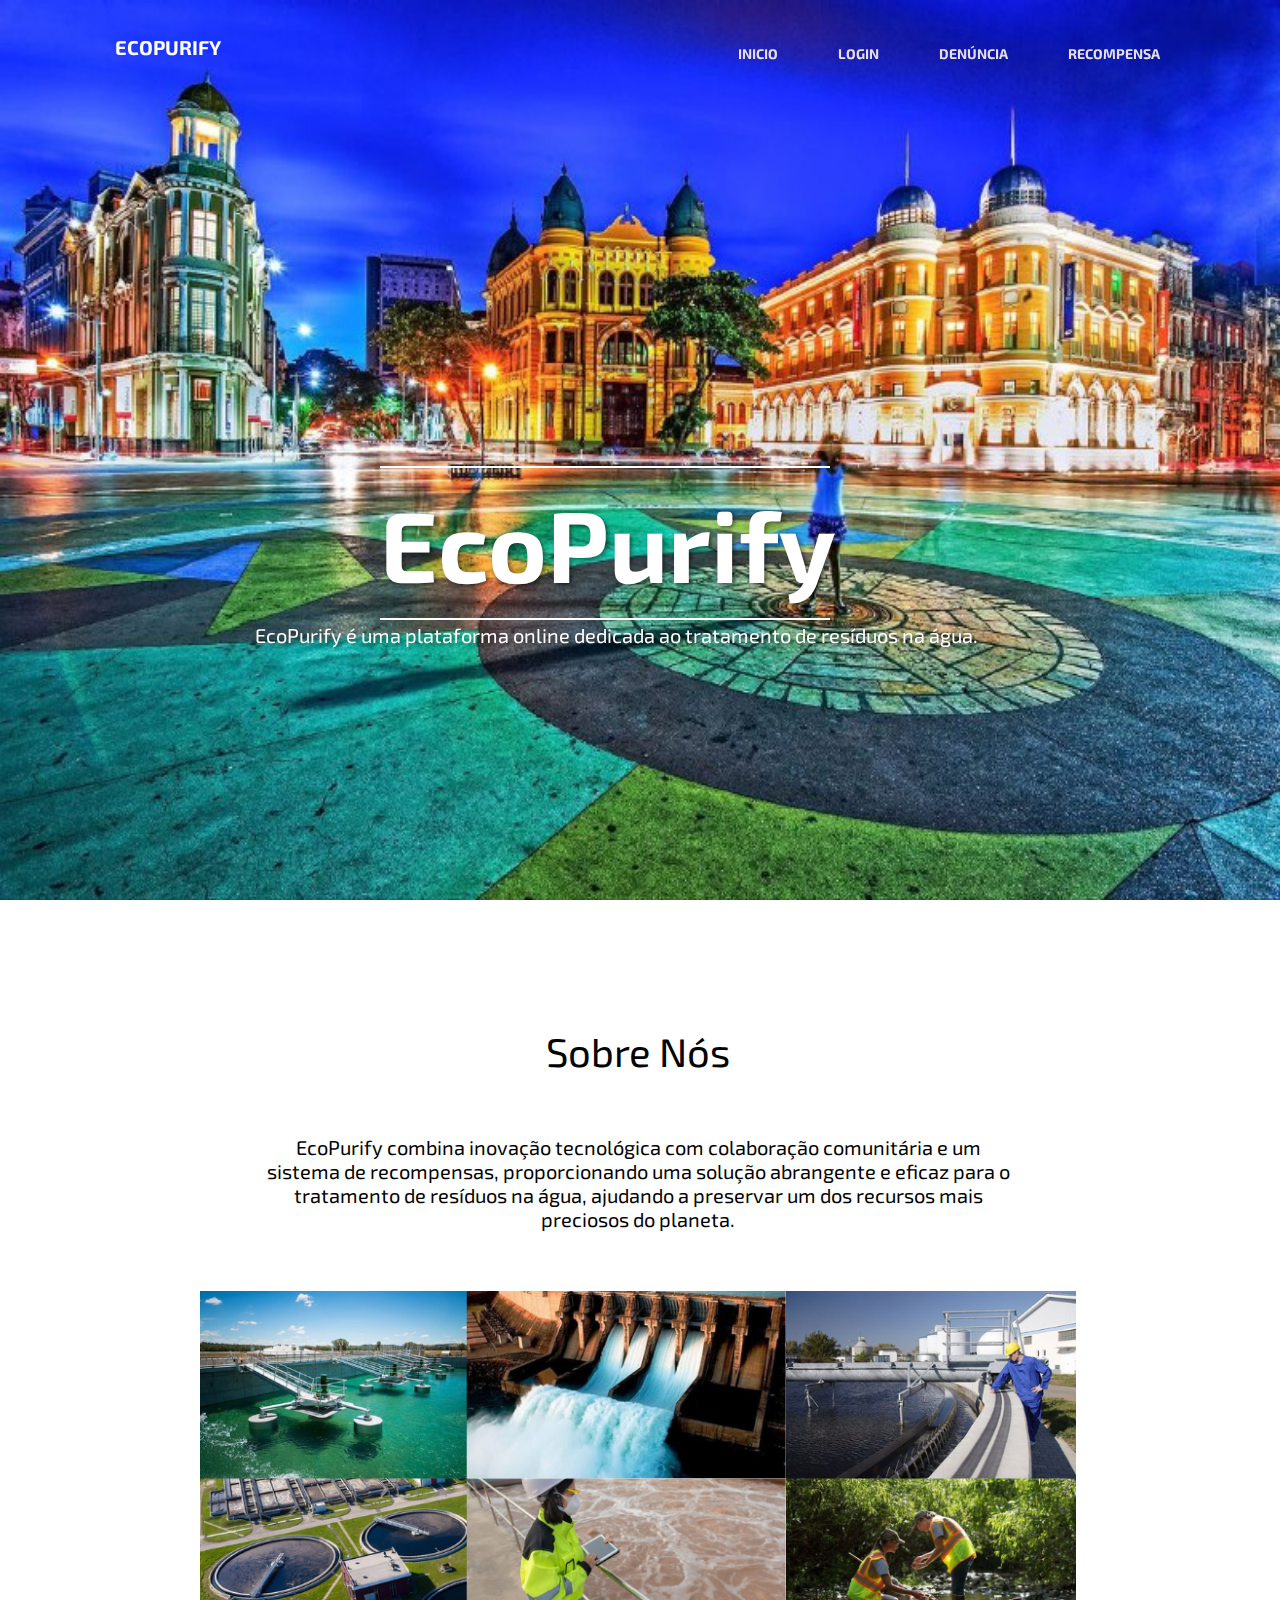
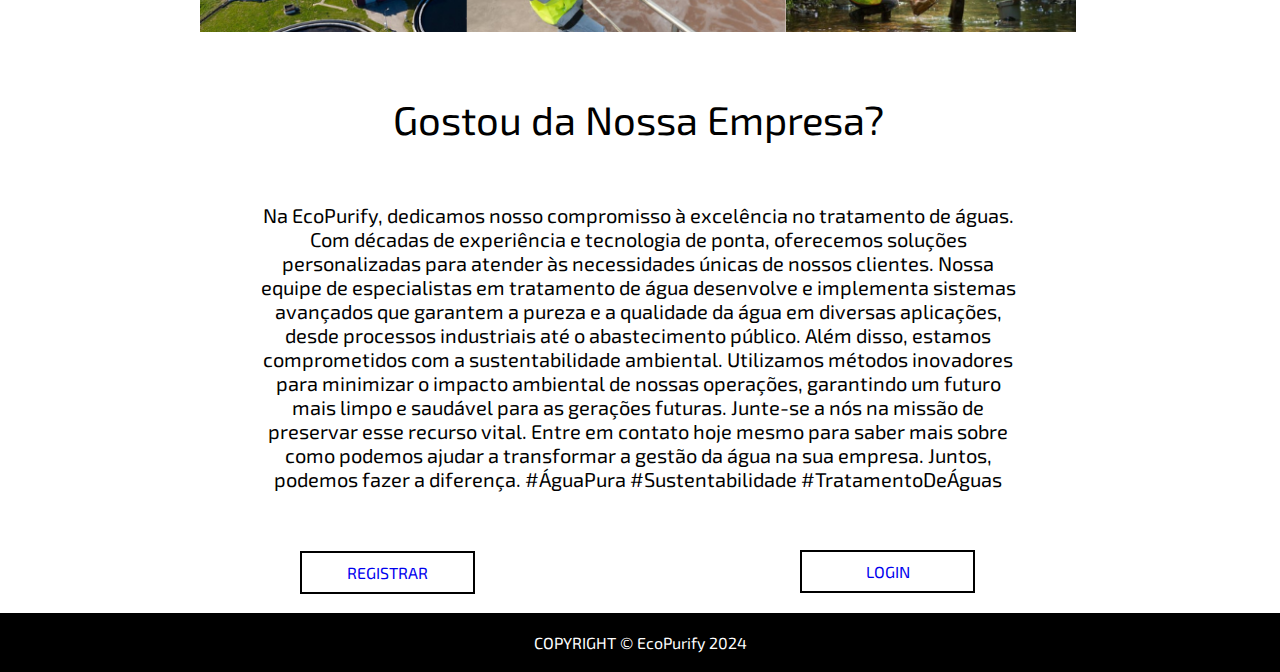
<file: index.html>
<!DOCTYPE html>
<html lang="en">

<head>
    <meta charset="UTF-8">
    <meta name="viewport" content="width=device-width, initial-scale=1.0">
    <link rel="preconnect" href="https://fonts.googleapis.com">
    <link rel="preconnect" href="https://fonts.gstatic.com" crossorigin>
    <link
        href="https://fonts.googleapis.com/css2?family=Exo+2:ital,wght@0,100..900;1,100..900&family=REM:ital,wght@0,100..900;1,100..900&display=swap"
        rel="stylesheet">
    <link rel="stylesheet" href="CSS/estilo.css">
    <script src="JS/codigo.js"></script>
    <title>EcoPurify</title>

</head>

<body>
    <nav class="navbar">
        <div class="transicao">
            <h1>EcoPurify</h1>
            <ul>
                <li><a href="index.html">Inicio</a></li>
                <li><a href="login.html">Login</a></li>
                <li><a href="denuncia.html">Denúncia</a></li>
                <li><a href="">Recompensa</a></li>

            </ul>
        </div>
    </nav>
    <section id="fundo" class="fundo">
        <img src="IMG/photo1717457482.jpeg" alt="">
        <div class="texto">
            <h1>EcoPurify</h1>
            <p>EcoPurify é uma plataforma online dedicada ao tratamento de resíduos na água.</p>

        </div>
    </section>

    <main class="principal">
        <article class="sobre">
            <h2>Sobre Nós</h2>

            <p>
                EcoPurify combina inovação tecnológica com colaboração comunitária e um sistema de recompensas,
                proporcionando uma solução abrangente e eficaz para o tratamento de resíduos na água, ajudando a
                preservar um dos recursos mais preciosos do planeta.
            </p>

            <img src="IMG/propaganda.png" alt="">

            <h2>Gostou da Nossa Empresa?</h2>

            <p>
                Na EcoPurify, dedicamos nosso compromisso à excelência no tratamento de águas. Com décadas de
                experiência e tecnologia de ponta, oferecemos soluções personalizadas para atender às necessidades
                únicas de nossos clientes.

                Nossa equipe de especialistas em tratamento de água desenvolve e implementa sistemas avançados que
                garantem a pureza e a qualidade da água em diversas aplicações, desde processos industriais até o
                abastecimento público.

                Além disso, estamos comprometidos com a sustentabilidade ambiental. Utilizamos métodos inovadores para
                minimizar o impacto ambiental de nossas operações, garantindo um futuro mais limpo e saudável para as
                gerações futuras.

                Junte-se a nós na missão de preservar esse recurso vital. Entre em contato hoje mesmo para saber mais
                sobre como podemos ajudar a transformar a gestão da água na sua empresa. Juntos, podemos fazer a
                diferença.



                #ÁguaPura #Sustentabilidade #TratamentoDeÁguas
            </p>

            <div class="btn-registro"><a href="login.html">REGISTRAR</a></div>
            <div class="btn-login"><a href="login.html">LOGIN</a></div>
        </article>
        <footer class="rodape">
            <p>COPYRIGHT © EcoPurify 2024</p>
        </footer>
</body>

</html>
</file>
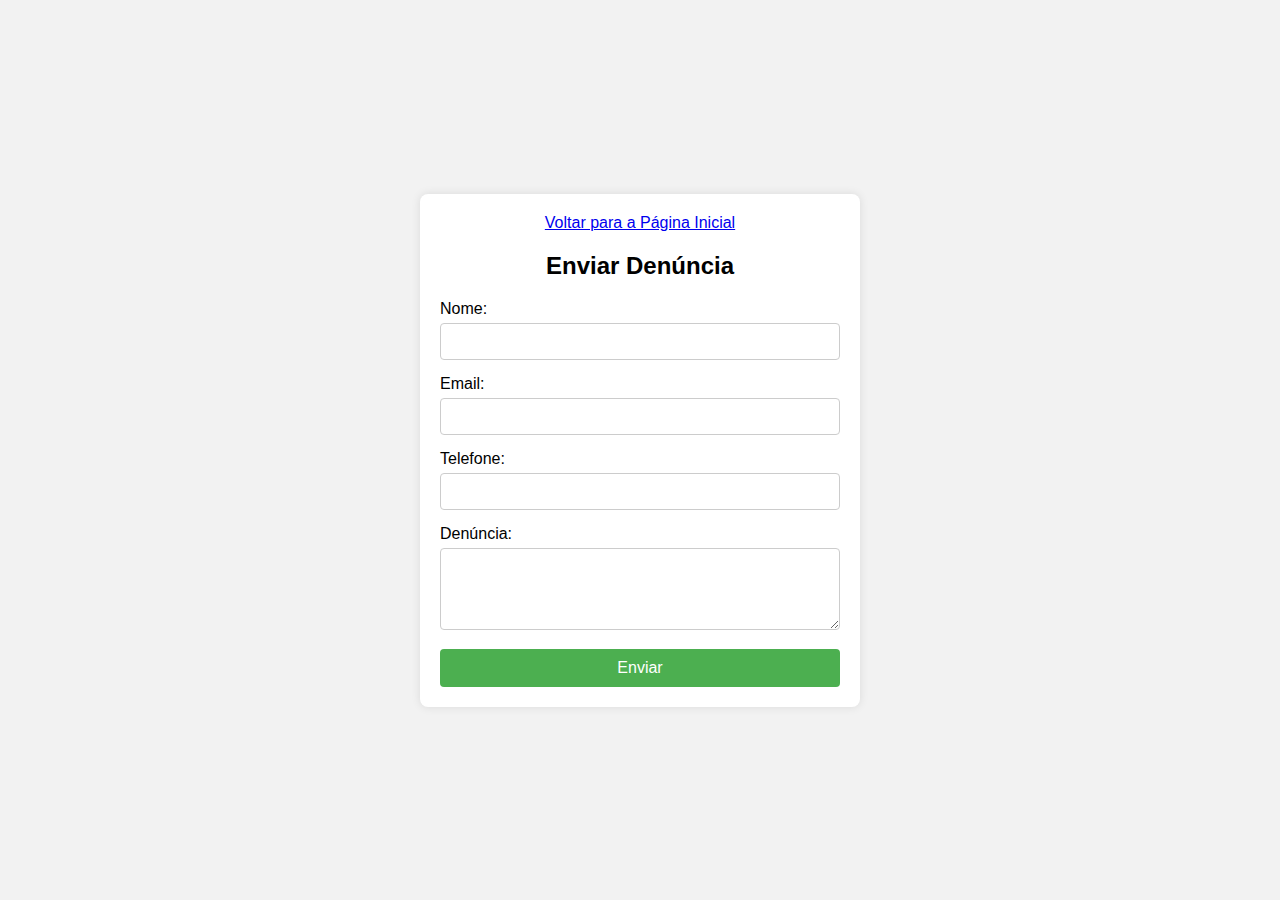
<file: denuncia.html>
<!DOCTYPE html>
<html lang="pt-BR">
<head>
    <meta charset="UTF-8">
    <meta name="viewport" content="width=device-width, initial-scale=1.0">
    <title>Denúncia</title>
    <link rel="stylesheet" href="CSS/denuncia.css">
</head>
<body>
    <div class="denuncia-container">
        <nav>
            <a href="index.html">Voltar para a Página Inicial</a>
        </nav>
        <h2>Enviar Denúncia</h2>
        <form action="/denuncia" method="POST">
            <div class="input-group">
                <label for="nome">Nome:</label>
                <input type="text" id="nome" name="nome" required>
            </div>
            <div class="input-group">
                <label for="email">Email:</label>
                <input type="email" id="email" name="email" required>
            </div>
            <div class="input-group">
                <label for="telefone">Telefone:</label>
                <input type="tel" id="telefone" name="telefone">
            </div>
            <div class="input-group">
                <label for="denuncia">Denúncia:</label>
                <textarea id="denuncia" name="denuncia" rows="4" required></textarea>
            </div>
            <button type="submit">Enviar</button>
        </form>
    </div>
</body>
</html>
</file>
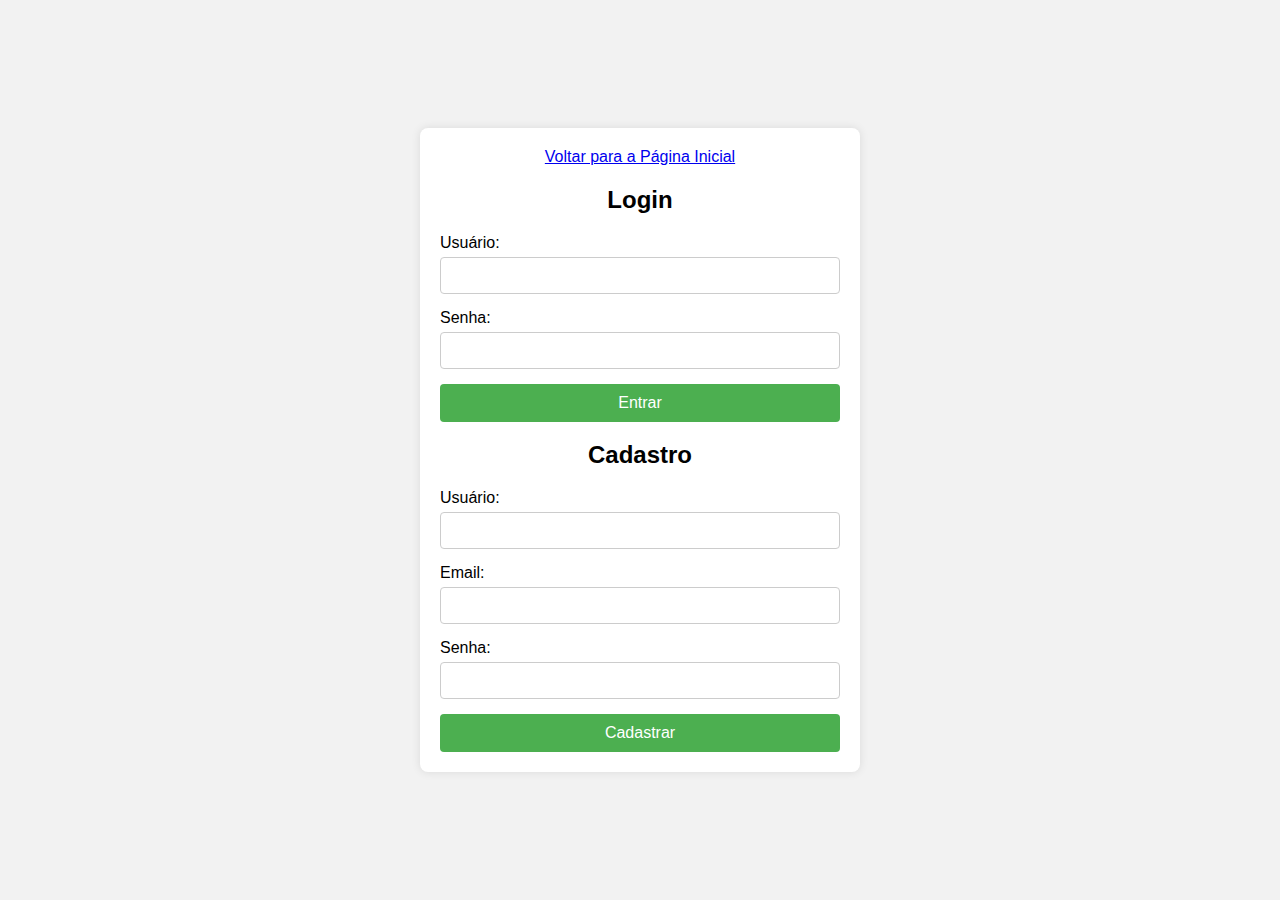
<file: login.html>
<!DOCTYPE html>
<html lang="pt-BR">
<head>
    <meta charset="UTF-8">
    <meta name="viewport" content="width=device-width, initial-scale=1.0">
    <title>Login e Cadastro</title>
    <link rel="stylesheet" href="CSS/login.css">
</head>
<body>
    <div class="container">
        <nav>
            <a href="index.html">Voltar para a Página Inicial</a>
        </nav>
        <div class="form-container">
            <div class="login-form">
                <h2>Login</h2>
                <form action="/login" method="POST">
                    <div class="input-group">
                        <label for="login-username">Usuário:</label>
                        <input type="text" id="login-username" name="username" required>
                    </div>
                    <div class="input-group">
                        <label for="login-password">Senha:</label>
                        <input type="password" id="login-password" name="password" required>
                    </div>
                    <button type="submit">Entrar</button>
                </form>
            </div>
            <div class="register-form">
                <h2>Cadastro</h2>
                <form action="/register" method="POST">
                    <div class="input-group">
                        <label for="register-username">Usuário:</label>
                        <input type="text" id="register-username" name="username" required>
                    </div>
                    <div class="input-group">
                        <label for="register-email">Email:</label>
                        <input type="email" id="register-email" name="email" required>
                    </div>
                    <div class="input-group">
                        <label for="register-password">Senha:</label>
                        <input type="password" id="register-password" name="password" required>
                    </div>
                    <button type="submit">Cadastrar</button>
                </form>
            </div>
        </div>
    </div>
</body>
</html>
</file>
<file: CSS/estilo.css>
/* COMPORTAMENTO INICIAL */
* {
    margin: 0;
    padding: 0;
    font-size: 100%;
    font-family: "Exo 2", sans-serif;
    font-weight: normal;
    box-sizing: border-box;
    border: none;
    outline: none;
}

img {
    max-width: 100%;
}

ul {
    list-style: none;
}

a {
    text-decoration: none;
}


/* BARRA DE NAVEGAÇÃO */


.navbar {
    position: fixed;
    top: 0;
    left: 0;
    width: 100%;
    height: 80px;
    padding: 10px 90px;
    box-sizing: border-box;
    background-color: rgba(10, 10, 10, 0.0);

}



.navbar h1 {
    font-weight: bold;
    text-transform: uppercase;
    font-size: 20px;
    height: 0px;
    padding: 25px 25px;
    color: #fff;

}

.navbar.scrolled {
    background-color: #000000;
    transition: background 1s;
}

.navbar ul {
    list-style: none;
    float: right;
    margin-top: -45.7px;
    padding: 0;
    display: flex;

}

.navbar ul li a {
    line-height: 80px;
    color: #e6e0e0;
    padding: 12px 30px;
    text-decoration: none;
    font-size: 14px;
    font-weight: bold;
    text-transform: uppercase;
}

.navbar ul li a:hover {
    background: rgba(0, 0, 0, 0.7);
    border-radius: 6px;
}

.fundo img {
    width: 100%;
    height: 100vh;
    background-size: cover;
    background-position: center;
    background-repeat: no-repeat;
    size-adjust: fixed;

}

/*TEXTO FUNDO*/
.texto {

    position: sticky;
    top: 50%;
    left: 50%;
    transform: translate(-50%, -50%);
    text-align: center;
    color: #fff;
    text-shadow: 2px 2px 4px rgba(0, 0, 0, 0.5);
    width: 100%;
    max-width: 900px;
    line-height: 1.5;

}

.texto h1 {
    border-top: 2px solid #fff;
    border-bottom: 2px solid #fff;
    margin-top: -40%;
    margin-left: 450px;
    font-weight: bold;
    font-size: 100px;
    white-space: nowrap;
    position: relative;

}

.texto p {
    margin-left: 325px;
    font-size: 20px;
    text-align: justify;
    position: absolute;
    white-space: nowrap;

}

/*TEXTO PARTE BRANCA*/
.principal {
    margin-top: 500px;
    width: 100%;
    float: left;

}

.sobre {
    width: 70%;
    text-align: center;
    padding: 0 20px 20px 0;
    margin-left: 200px;
    margin-top: -230px;
}

.sobre h2 {
    margin: 60px;
    font-size: 40px;
}



.sobre p {
    text-align: text-justify;
    font-size: 20px;
    margin: 60px;
}

.sobre div {
    width: 20%;
}

/* BOTAO */
.btn-registro {
    padding: 10px 3px;
    color: #000000;
    border: 2px solid #000000;
    margin-left: 100px;
    cursor: pointer;
    user-select: none;

}

.btn-registro:hover {
    color: #fa0000;
    transition: color 1s;
}

.btn-login {
    padding: 10px 3px;
    color: #000000;
    border: 2px solid #000000;
    margin-left: 600px;
    margin-top: -43.5px;
    cursor: pointer;
    user-select: none;

}

.btn-login:hover {
    color: #fa0000;
    transition: color 1s;}

/*RODAPE*/
.rodape {
    width: 100%;
    float: left;
    background-color: #000000;
    padding: 20px 8px;
}

.rodape p {
    color: #ffffff;
    text-align: center;
}
</file>
<file: CSS/denuncia.css>
body {
    font-family: Arial, sans-serif;
    background-color: #f2f2f2;
    display: flex;
    justify-content: center;
    align-items: center;
    height: 100vh;
    margin: 0;
}

.denuncia-container {
    background-color: white;
    padding: 20px;
    border-radius: 8px;
    box-shadow: 0 0 10px rgba(0, 0, 0, 0.1);
    width: 400px;
    text-align: center;
}

h2 {
    margin-bottom: 20px;
}

.input-group {
    margin-bottom: 15px;
    text-align: left;
}

label {
    display: block;
    margin-bottom: 5px;
}

input[type="text"],
input[type="email"],
input[type="tel"],
textarea {
    width: 100%;
    padding: 10px;
    border: 1px solid #ccc;
    border-radius: 4px;
    box-sizing: border-box;
}

button {
    width: 100%;
    padding: 10px;
    background-color: #4CAF50;
    color: white;
    border: none;
    border-radius: 4px;
    cursor: pointer;
    font-size: 16px;
}

button:hover {
    background-color: #45a049;
}

body {
    font-family: Arial, sans-serif;
    background-color: #f2f2f2;
    display: flex;
    justify-content: center;
    align-items: center;
    height: 100vh;
    margin: 0;
}

.index-container {
    text-align: center;
}

.container, .denuncia-container {
    background-color: white;
    padding: 20px;
    border-radius: 8px;
    box-shadow: 0 0 10px rgba(0, 0, 0, 0.1);
    width: 400px;
    text-align: center;
}

nav {
    margin-bottom: 20px;
}

.button {
    display: inline-block;
    padding: 10px 20px;
    margin: 5px 0;
    background-color: #4CAF50;
    color: white;
    text-decoration: none;
    border-radius: 4px;
    text-align: center;
    font-size: 16px;
    cursor: pointer;
}

.button:hover {
    background-color: #45a049;
}

h2 {
    margin-bottom: 20px;
}

.input-group {
    margin-bottom: 15px;
    text-align: left;
}

label {
    display: block;
    margin-bottom: 5px;
}

input[type="text"],
input[type="email"],
input[type="tel"],
input[type="password"],
textarea {
    width: 100%;
    padding: 10px;
    border: 1px solid #ccc;
    border-radius: 4px;
    box-sizing: border-box;
}

button {
    width: 100%;
    padding: 10px;
    background-color: #4CAF50;
    color: white;
    border: none;
    border-radius: 4px;
    cursor: pointer;
    font-size: 16px;
}

button:hover {
    background-color: #45a049;
}
</file>
<file: CSS/login.css>
body {
    font-family: Arial, sans-serif;
    background-color: #f2f2f2;
    display: flex;
    justify-content: center;
    align-items: center;
    height: 100vh;
    margin: 0;
}

.index-container {
    text-align: center;
}

.container, .denuncia-container {
    background-color: white;
    padding: 20px;
    border-radius: 8px;
    box-shadow: 0 0 10px rgba(0, 0, 0, 0.1);
    width: 400px;
    text-align: center;
}

nav {
    margin-bottom: 20px;
}

.button {
    display: inline-block;
    padding: 10px 20px;
    margin: 5px 0;
    background-color: #4CAF50;
    color: white;
    text-decoration: none;
    border-radius: 4px;
    text-align: center;
    font-size: 16px;
    cursor: pointer;
}

.button:hover {
    background-color: #45a049;
}

h2 {
    margin-bottom: 20px;
}

.input-group {
    margin-bottom: 15px;
    text-align: left;
}

label {
    display: block;
    margin-bottom: 5px;
}

input[type="text"],
input[type="email"],
input[type="tel"],
input[type="password"],
textarea {
    width: 100%;
    padding: 10px;
    border: 1px solid #ccc;
    border-radius: 4px;
    box-sizing: border-box;
}

button {
    width: 100%;
    padding: 10px;
    background-color: #4CAF50;
    color: white;
    border: none;
    border-radius: 4px;
    cursor: pointer;
    font-size: 16px;
}

button:hover {
    background-color: #45a049;
}
</file>
